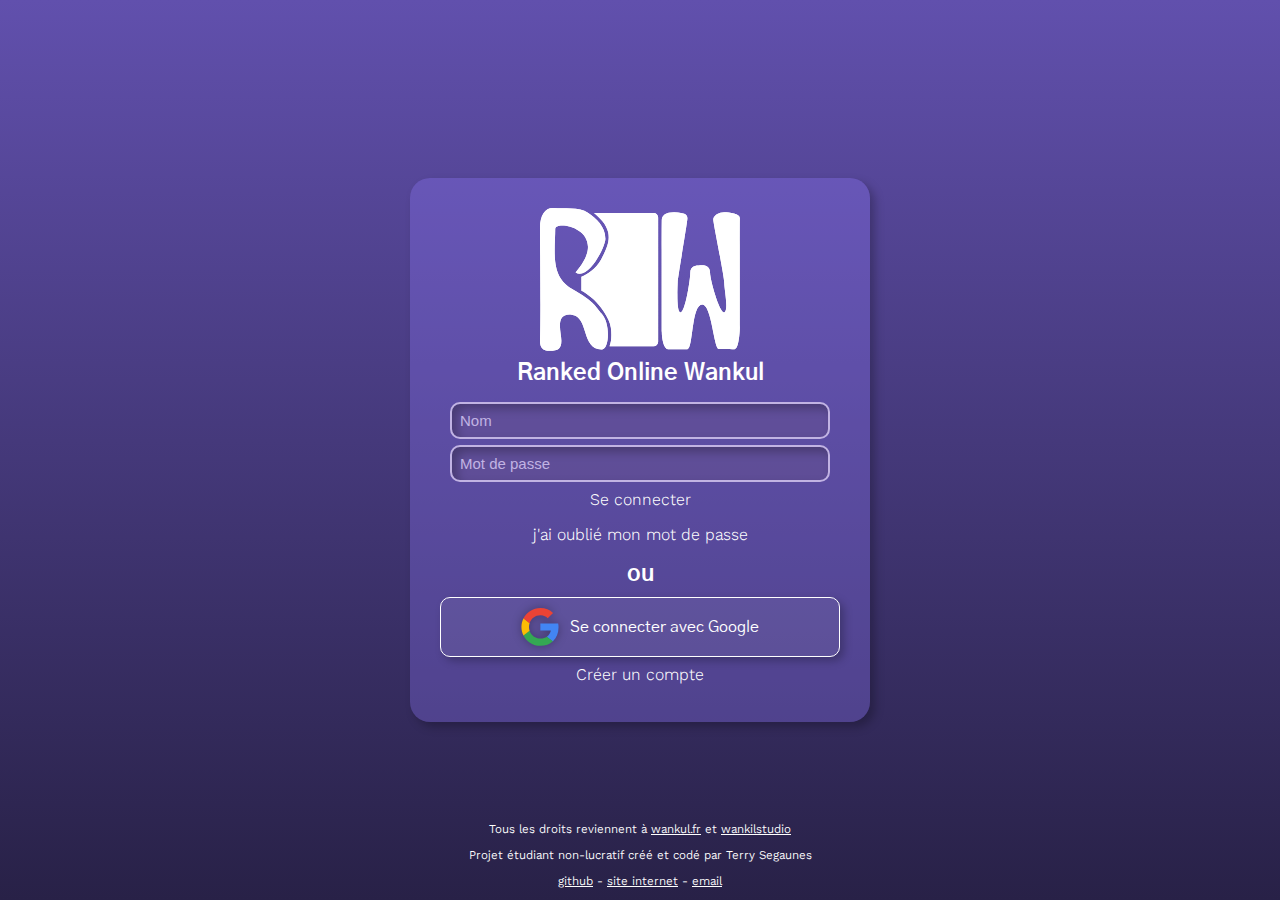
<file: connexion/index.html>
<!-- Coucou toi qui regarde dans le code
/‾‾‾‾‾\ /‾‾‾‾‾] [‾‾‾‾‾‾‾‾] |‾‾‾‾‾] |‾‾‾‾‾\ |‾‾‾‾‾\ |‾| /‾/
| |‾| | | |‾‾‾   ‾‾|  |‾‾  | |‾‾‾  |     | |     | | |/ /
| | | | | |        |  |    |  ___] |     / |     / |  _/
| |_| | | |___     |  |    | |___  | |\ \  | |\ \  | |
\_____/ \_____]    |__|    |_____] |_| \_\ |_| \_\ |_|
MADE ON EARTH BY HUMANS
-->
<!DOCTYPE html>
<html lang="en">
<head>
    <meta charset="UTF-8">
    <meta name="viewport" content="width=device-width, initial-scale=1.0">
    <title>Connectez vous</title>
    <link rel="stylesheet" href="style.css">
    <script defer src="script.js"></script>
</head>
<body>
    <main>
        <img src="../sources/Logo.svg" id="row_logo" alt="logo">
        <h1>Ranked Online Wankul</h1>
        <input type="name" placeholder="Nom" id="name_input">
        <input type="password" placeholder="Mot de passe" id="pw_input">
        <div id="login">
            <h2>Se connecter</h2>
        </div>
        <h2 id="forgotten_pw">j'ai oublié mon mot de passe</h2>
        <h1>ou</h1>
        <div id="google_button">
            <img src="../sources/googleLogo.svg" id="google_logo" alt="logoGoogle">
            <h3>Se connecter avec Google</h3> 
        </div>
        <h2 id="create_account">Créer un compte</h2>
    </main>
    <footer>
        <p>Tous les droits reviennent à <a href="https://wankul.fr" class="underline">wankul.fr</a> et <a href="https://www.youtube.com/channel/UCYGjxo5ifuhnmvhPvCc3DJQ" class="underline">wankilstudio</a></p>
        <p>Projet étudiant non-lucratif créé et codé par Terry Segaunes</p>
        <p><a href="https://github.com/octerry" class="underline">github</a> - <a href="https://terrysegaunes.fr" class="underline">site internet</a> - <a href="mailto:segaunesterry@gmail.com" class="underline">email</a></p>
    </footer>
</body>
</html>
</file>
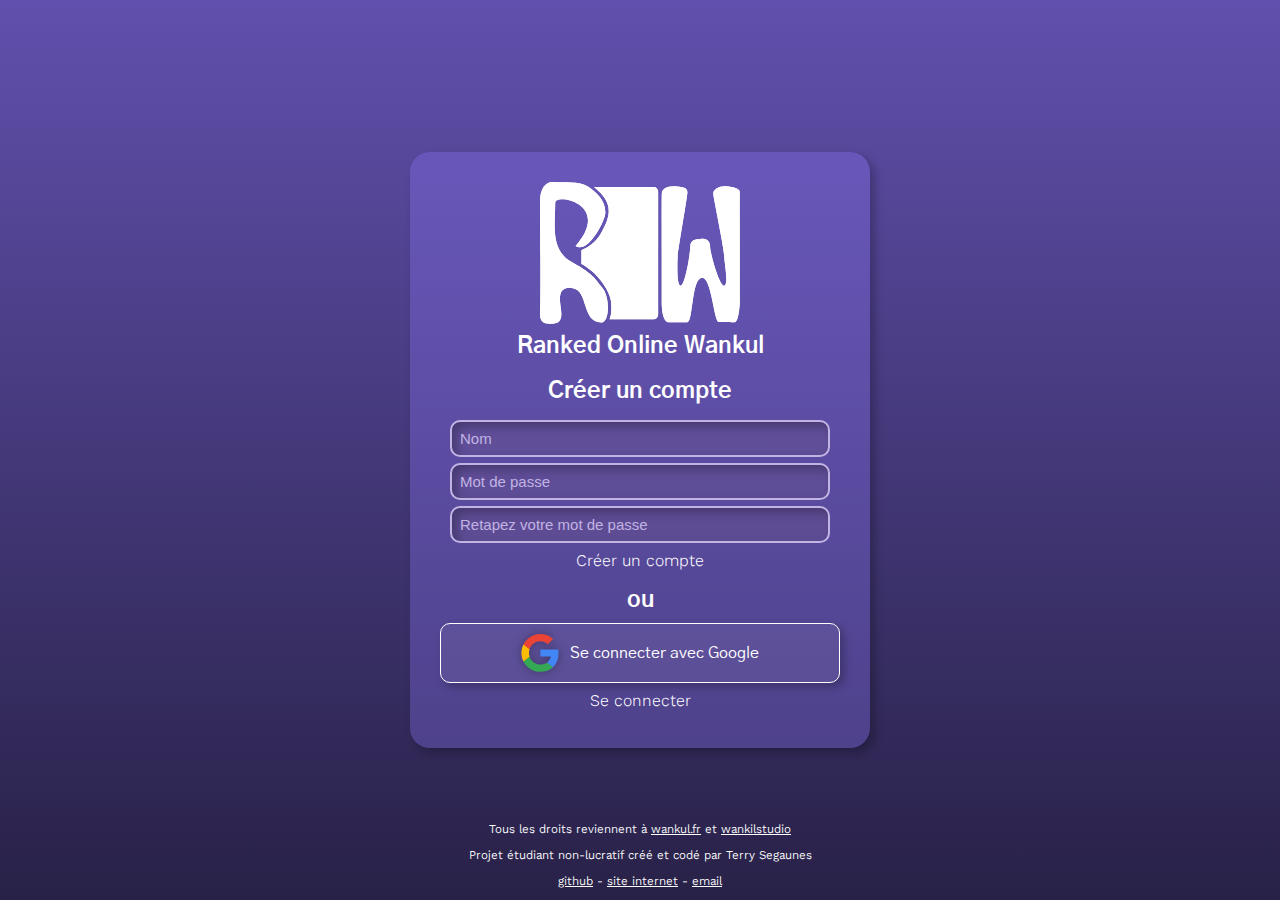
<file: connexion/createAccount.html>
<!-- Coucou toi qui regarde dans le code
/‾‾‾‾‾\ /‾‾‾‾‾] [‾‾‾‾‾‾‾‾] |‾‾‾‾‾] |‾‾‾‾‾\ |‾‾‾‾‾\ |‾| /‾/
| |‾| | | |‾‾‾   ‾‾|  |‾‾  | |‾‾‾  |     | |     | | |/ /
| | | | | |        |  |    |  ___] |     / |     / |  _/
| |_| | | |___     |  |    | |___  | |\ \  | |\ \  | |
\_____/ \_____]    |__|    |_____] |_| \_\ |_| \_\ |_|
MADE ON EARTH BY HUMANS
-->
<!DOCTYPE html>
<html lang="en">
<head>
    <meta charset="UTF-8">
    <meta name="viewport" content="width=device-width, initial-scale=1.0">
    <link rel="icon" type="image/x-icon" href="../sources/banana_fruit_food_icon.ico">
    <title>Connectez vous</title>
    <link rel="stylesheet" href="style.css">
    <script defer src="createAccount.js"></script>
</head>
<body>
    <main>
        <img src="../sources/Logo.svg" id="row_logo" alt="logo">
        <h1>Ranked Online Wankul</h1>
        <h1>Créer un compte</h1>
        <input type="name" placeholder="Nom" id="name_input">
        <input type="password" placeholder="Mot de passe" id="pw_input">
        <input type="password" placeholder="Retapez votre mot de passe" id="pw_input2">
        <div id="create">
            <h2>Créer un compte</h2>
        </div>
        <h1>ou</h1>
        <div id="google_button">
            <img src="../sources/googleLogo.svg" id="google_logo" alt="logoGoogle">
            <h3>Se connecter avec Google</h3> 
        </div>
        <a href="index.html" style="text-decoration:none;">
            <h2 id="login_account">Se connecter</h2>
        </a>
    </main>
    <footer>
        <p>Tous les droits reviennent à <a href="https://wankul.fr" class="underline">wankul.fr</a> et <a href="https://www.youtube.com/channel/UCYGjxo5ifuhnmvhPvCc3DJQ" class="underline">wankilstudio</a></p>
        <p>Projet étudiant non-lucratif créé et codé par Terry Segaunes</p>
        <p><a href="https://github.com/octerry" class="underline">github</a> - <a href="https://terrysegaunes.fr" class="underline">site internet</a> - <a href="mailto:segaunesterry@gmail.com" class="underline">email</a></p>
    </footer>
</body>
</html>
</file>
<file: connexion/style.css>
@import url('https://fonts.googleapis.com/css2?family=Gothic+A1&family=Kantumruy+Pro:ital,wght@0,100..700;1,100..700&display=swap');

html, body {
    padding: 0;
    margin: 0;
}

body {
    display: flex;
    align-items: center;
    justify-content: center;
    flex-direction: column;

    height: 100vh;
    width: 100vw;
    overflow: hidden;

    background-image: linear-gradient(#6150AD, #282147);
}

main {
    display: flex;
    align-items: center;
    justify-content: center;
    flex-direction: column;
    max-width: 400px;
    max-height: 600px;
    margin: 50px 10px;

    background-color: #917AFB50;
    box-shadow: 5px 5px 10px #00000040;
    border-radius: 20px;
    padding: 30px;
}

#row_logo {
    width: 50%;
}

h1 {
    color: #fff;
    font-family: "Gothic A1";
    font-size: calc(10px + 1vw);
    margin: 8px;
}

h2 {
    color: #fff;
    font-family: "Kantumruy Pro";
    font-size: calc(10px + .5vw);
    font-weight: 300;
    margin: 8px;

    &:hover {
        cursor: pointer;
        text-decoration: underline;
    }
}

h3 {
    color: #fff;
    font-family: "Gothic A1";
    font-size: calc(12px + .3vw);
    font-weight: 400;
    margin: 0;
}

input {
    padding: 8px;
    margin-top: 6px;
    width: 90%;

    background-color: #6A548250;
    border-radius: 10px;
    border: 2px #C1B3E3 solid;
    font-size: 15px;
    color: #fff;
    box-shadow: inset 5px 5px 10px #00000040;

    &::placeholder {
        color: #C1B3E3;
    }
}

#google_button {
    display: flex;
    align-items: center;
    justify-content: center;
    max-width: 100%;

    background-color: #ffffff10;
    border: 1px #fff solid;
    border-radius: 10px;
    padding: 10px;
    box-shadow: 4px 4px 8px #00000040;

    transition: transform .3s ease-out, box-shadow .3s ease-out, background-color .3s ease-out;

    &:hover {
        cursor: pointer;
        background-color: #ffffff30;
        transform: scale(1.05);
        box-shadow: 8px 8px 16px #00000040;
    }
}

#google_logo {
    width: 10%;
    margin-right: 3%;
    filter: drop-shadow(0 0 5px #00000050);
}

footer {
    position: absolute;
    bottom: 0;

    text-align: center;

    p {
        color: #fff;
        font-family: "Kantumruy Pro";
        font-size: 12px;
    }
}

.underline {
    color: #fff;
}
</file>
